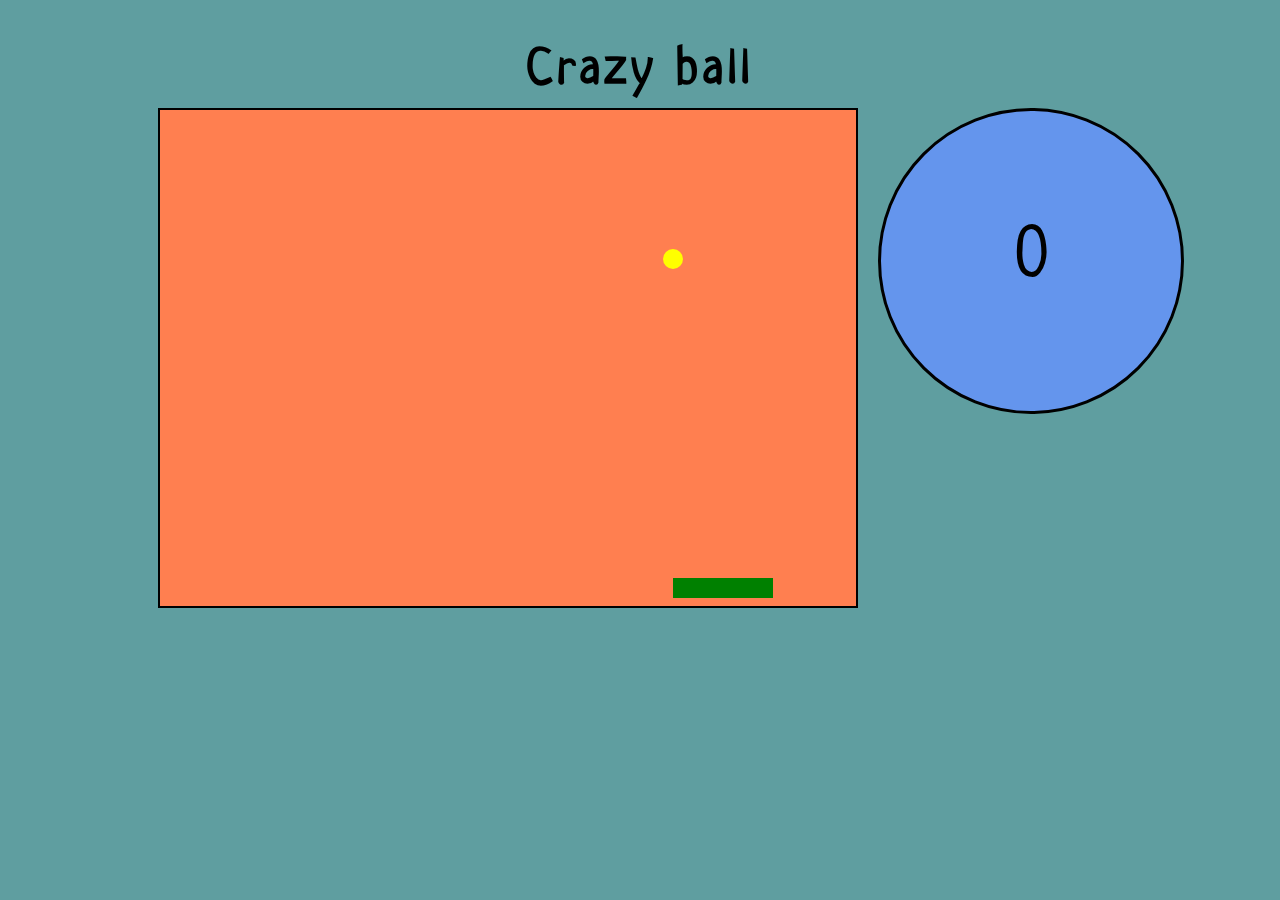
<file: index.html>
<!DOCTYPE HTML>
<html lang="pl">


<head>

    <meta charset="utf-8">
    <title> Kulla</title>

    <script
            src="https://code.jquery.com/jquery-3.3.1.min.js"
            integrity="sha256-FgpCb/KJQlLNfOu91ta32o/NMZxltwRo8QtmkMRdAu8="
            crossorigin="anonymous"></script>

   <link rel="stylesheet" href="styl.css" type="text/css">
    <link href="https://fonts.googleapis.com/css?family=Neucha" rel="stylesheet">
    <script type="text/javascript" src="crazyball.js"></script>

</head>




<body>

<h1> Crazy ball </h1>

  <div class="wrapper">


     <div id="center">

          <canvas id="plotno" width="700" height="500" style="background-color: coral"></canvas>


</div>


    <div id="scores"></div>

      <div style="clear:both"></div>

</div>



<script type="text/javascript" src="crazyball.js"></script>




</body>



</html>
</file>
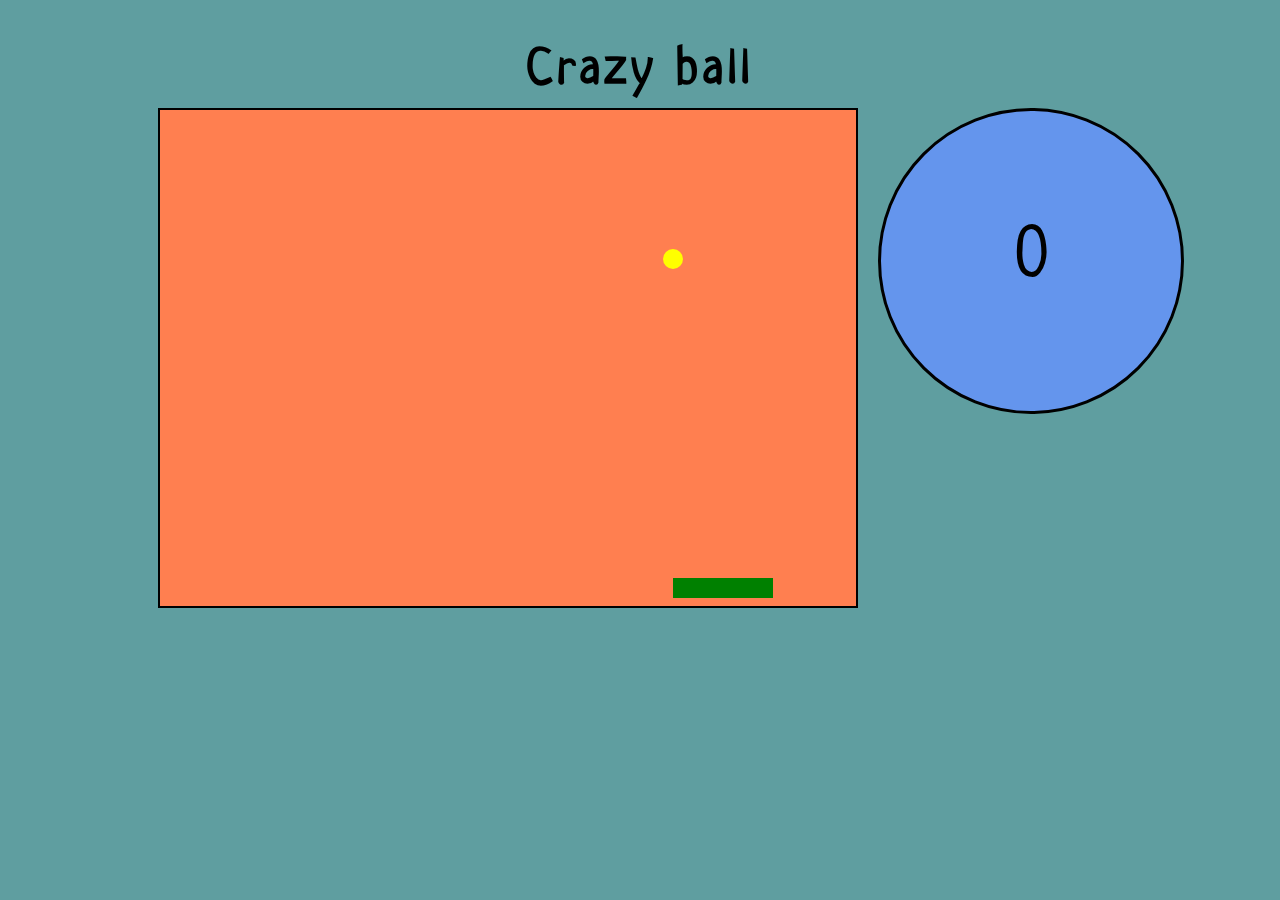
<file: Odbijanie.html>
<!DOCTYPE HTML>
<html lang="pl">


<head>

    <meta charset="utf-8">
    <title> Kulla</title>

    <script
            src="https://code.jquery.com/jquery-3.3.1.min.js"
            integrity="sha256-FgpCb/KJQlLNfOu91ta32o/NMZxltwRo8QtmkMRdAu8="
            crossorigin="anonymous"></script>

   <link rel="stylesheet" href="styl.css" type="text/css">
    <link href="https://fonts.googleapis.com/css?family=Neucha" rel="stylesheet">
    <script type="text/javascript" src="crazyball.js"></script>

</head>




<body>

<h1> Crazy ball </h1>

  <div class="wrapper">


     <div id="center">

          <canvas id="plotno" width="700" height="500" style="background-color: coral"></canvas>


</div>


    <div id="scores"></div>

      <div style="clear:both"></div>

</div>



<script type="text/javascript" src="crazyball.js"></script>




</body>



</html>
</file>
<file: styl.css>
body
{


    background-color: cadetblue;
    font-family: 'Neucha', cursive;


}

h1
{

    font-size: 50px;
    text-align: center;
    letter-spacing: 5px;
    margin-bottom: 0px;
}



#center
{

    height:500px;
    width: 700px;
    background-color: antiquewhite;
    margin-top: 10px;
    margin-left: 150px;
    float:left;
}

#scores
{
    float:left;
    width: 300px;
    height:300px;
    margin-top: 10px;
    background: cornflowerblue;
    font-size: 70px;
    text-align: center;
    line-height: 400%;
    margin-left: 20px;
    border-radius: 360px;
    border:3px solid black;
}
</file>
